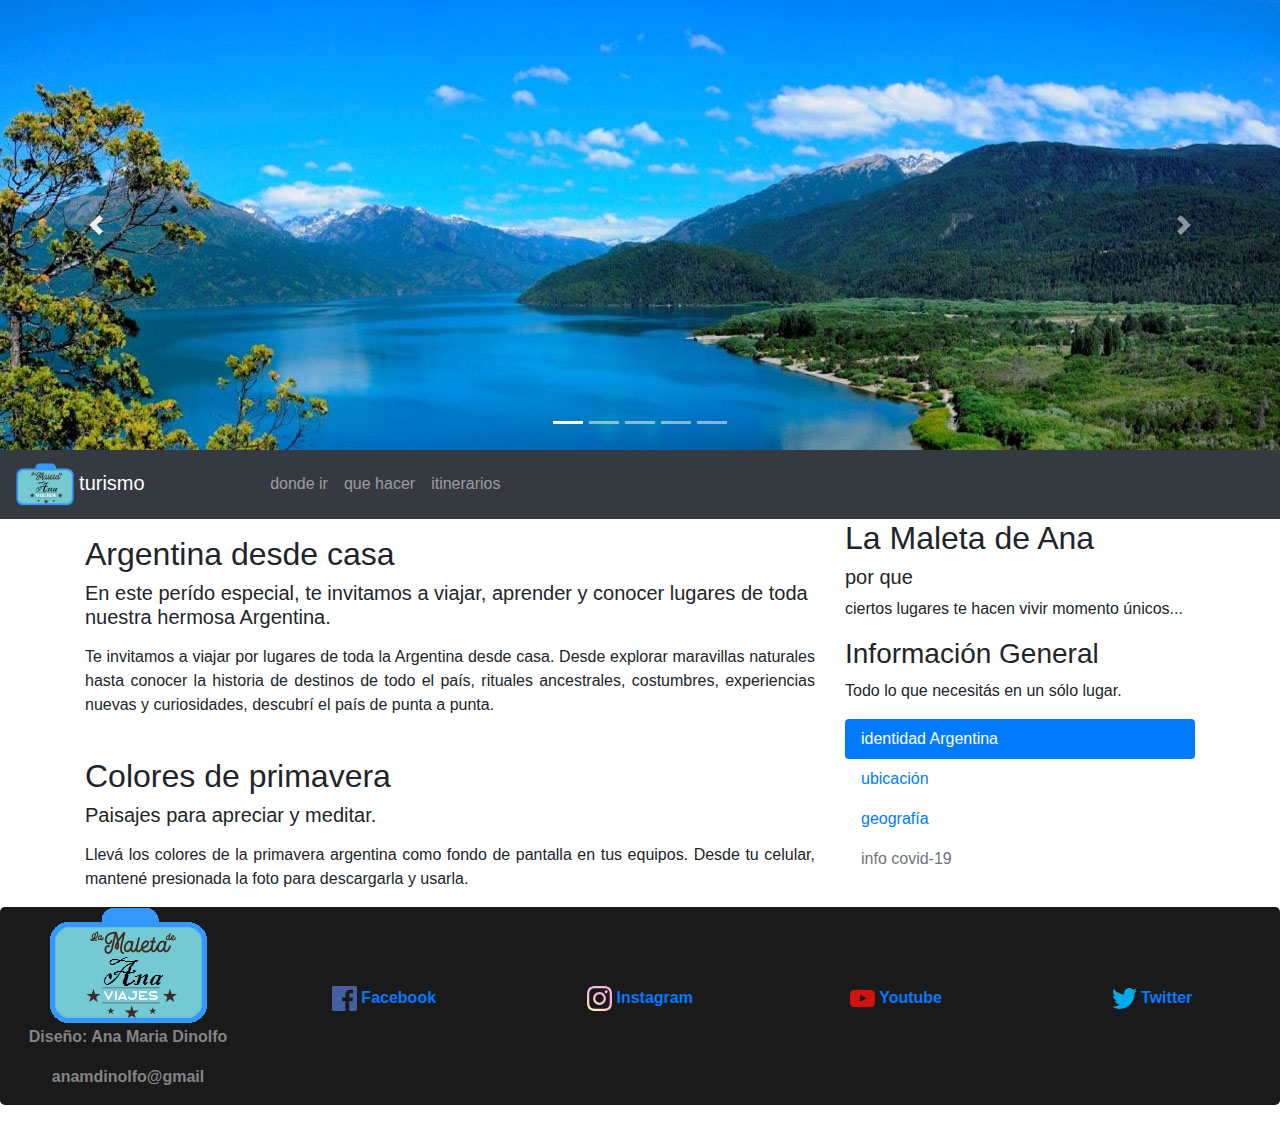
<file: html/index.html>
<!DOCTYPE html>
<html lang="es">
    <head>
        <meta charset="UTF-8">
        <meta name="viewport" content="width=device-width, initial-scale=1.0">
        <!-- desacrgue jquery-3.5.1.slim.min.js como indico Dulce en slack creo.  Luego vinculé los archivos restantes js de boostrap-->
        <script src="../assets/js/jquery-3.5.1.slim.min.js"></script>
        <script src="../assets/js/bootstrap.js"></script>
        <script src="../assets/js/bootstrap.bundle.js"></script>
        <link rel="stylesheet" href="../assets/css/bootstrap.css">
        <link rel="stylesheet" href="../assets/css/style.css">
    
        <title>index</title>
    </head>
<body>

  <div id="carouselExampleIndicators" class="carousel slide" data-ride="carousel">
    <ol class="carousel-indicators">
      <li data-target="#carouselExampleIndicators" data-slide-to="0" class="active"></li>
      <li data-target="#carouselExampleIndicators" data-slide-to="1"></li>
      <li data-target="#carouselExampleIndicators" data-slide-to="2"></li>
      <li data-target="#carouselExampleIndicators" data-slide-to="3"></li>
      <li data-target="#carouselExampleIndicators" data-slide-to="4"></li>
    </ol>
    <div class="carousel-inner" >
      <div class="carousel-item active">
        <img src="../assets/img/Image0.jpg" class="dimension" alt="...">
      </div>
      <div class="carousel-item">
        <img src="../assets/img/Image1.jpeg" class="dimension" alt="...">
      </div>
      <div class="carousel-item">
        <img src="../assets/img/Image2.jpg" class="dimension" alt="...">
      </div>
      <div class="carousel-item">
        <img src="../assets/img/Image3.jpg" class="dimension" alt="...">
      </div>
      <div class="carousel-item">
        <img src="../assets/img/Image4.jpeg" class="dimension" alt="...">
      </div>
    </div>
    <a class="carousel-control-prev" href="#carouselExampleIndicators" role="button" data-slide="prev">
      <span class="carousel-control-prev-icon" aria-hidden="true"></span>
      <span class="sr-only">Previous</span>
    </a>
    <a class="carousel-control-next" href="#carouselExampleIndicators" role="button" data-slide="next">
      <span class="carousel-control-next-icon" aria-hidden="true"></span>
      <span class="sr-only">Next</span>
    </a>
  </div>

  <!--  fin carousel - comienzo navbar -->
    
    <nav class="navbar navbar-expand-sm bg-dark navbar-dark">
      <a class="navbar-brand" href="../html/index.html"><img src="../assets/img/logo.png" class="loguito" alt=""> turismo </a>
      <button class="navbar-toggler" type="button" data-toggle="collapse" data-target="#collapsibleNavbar">
        <span class="navbar-toggler-icon"></span>
      </button>
      <div class="collapse navbar-collapse" id="collapsibleNavbar">
        <ul class="navbar-nav">
          <li class="nav-item">
            <a class="nav-link" href="../html/tur.html">donde ir</a>
          </li>
          <li class="nav-item">
            <a class="nav-link" href="../html/que-hacer.html">que hacer</a>
          </li>
          <li class="nav-item">
            <a class="nav-link" href="../html/en-breve.html">itinerarios</a>
          </li>    
        </ul>
      </div>  
    </nav>
    
    <div class="container" >
      <div class="row">
        <div class="col-sm-8">
          <p></p>
          <h2>Argentina desde casa</h2>
          <h5>En este perído especial, te invitamos a viajar, aprender y conocer lugares de toda nuestra hermosa Argentina.</h5>
          <div class="fakeimg"></div>
          <p></p>
          <p>Te invitamos a viajar por lugares de toda la Argentina desde casa. Desde explorar maravillas naturales hasta conocer la historia de destinos de todo el país, rituales ancestrales, costumbres, experiencias nuevas y curiosidades, descubrí el país de punta a punta. </p>
          <br>
          <h2>Colores de primavera</h2>
          <h5>Paisajes para apreciar y meditar.</h5>
          <div ></div>
          <p></p>
          <p>Llevá los colores de la primavera argentina como fondo de pantalla en tus equipos. Desde tu celular, mantené presionada la foto para descargarla y usarla.</p>
        </div>
        <div class="col-sm-4" class="col-derecha">
          <h2>La Maleta de Ana</h2>
          <h5>por que</h5>
          
          <p>ciertos lugares te hacen vivir momento únicos...</p>
          <h3>Información General</h3>
          <p>Todo lo que necesitás en un sólo lugar.</p>
          <ul class="nav nav-pills flex-column">
            <li class="nav-item">
              <a class="nav-link active" href="../html/en-breve.html">identidad Argentina</a>
            </li>
            <li class="nav-item">
              <a class="nav-link" href="../html/en-breve.html">ubicación</a>
            </li>
            <li class="nav-item">
              <a class="nav-link" href="../html/en-breve.html">geografía</a>
            </li>
            <li class="nav-item">
              <a class="nav-link disabled" href="../html/en-breve.html">info covid-19</a>
            </li>
          </ul>
          <hr class="d-sm-none">
        </div>
        
      </div>
    </div>
  </div>
    <!--       footer e iconos de redes    Intente vincular con los iconos de boostrap o fontawesome pero nome funciono-->
    
    <div class="jumbotron text-center footer " >
      <div class="container-fluid">
        <div class="row  ubica">
         
          <div class="col-sm "><img src="../assets/img/logo.png" alt="">
           <p>Diseño:<strong class="ng-binding "> Ana Maria Dinolfo</strong></p> 
           <p>anamdinolfo@gmail </p>
           </div>
         
          <div class="col-sm"><p><a href="https://www.facebook.com" target="_blank" ><img src="../assets/svg/Facebook-color.svg" class="ico-tam"> Facebook</p></a></div>
          <div class="col-sm "><p><a  href="https://www.instagram.com" target="_blank"><img src="../assets/svg/Instagram-color.svg" class="ico-tam"> Instagram</a></div>
       
           <div class="col-sm "><p><a  href="https://www.youtube.com/" target="_blank"><img src="../assets/svg/Youtube-color.svg" class="ico-tam"> Youtube</a></div>
          <div class="col-sm "><p><a  href="https://twitter.com/" target="_blank"><img src="../assets/svg/Twitter-color.svg" class="ico-tam"> Twitter</a></div>
        </div>
    </div>
    


</body>
</html>
</file>
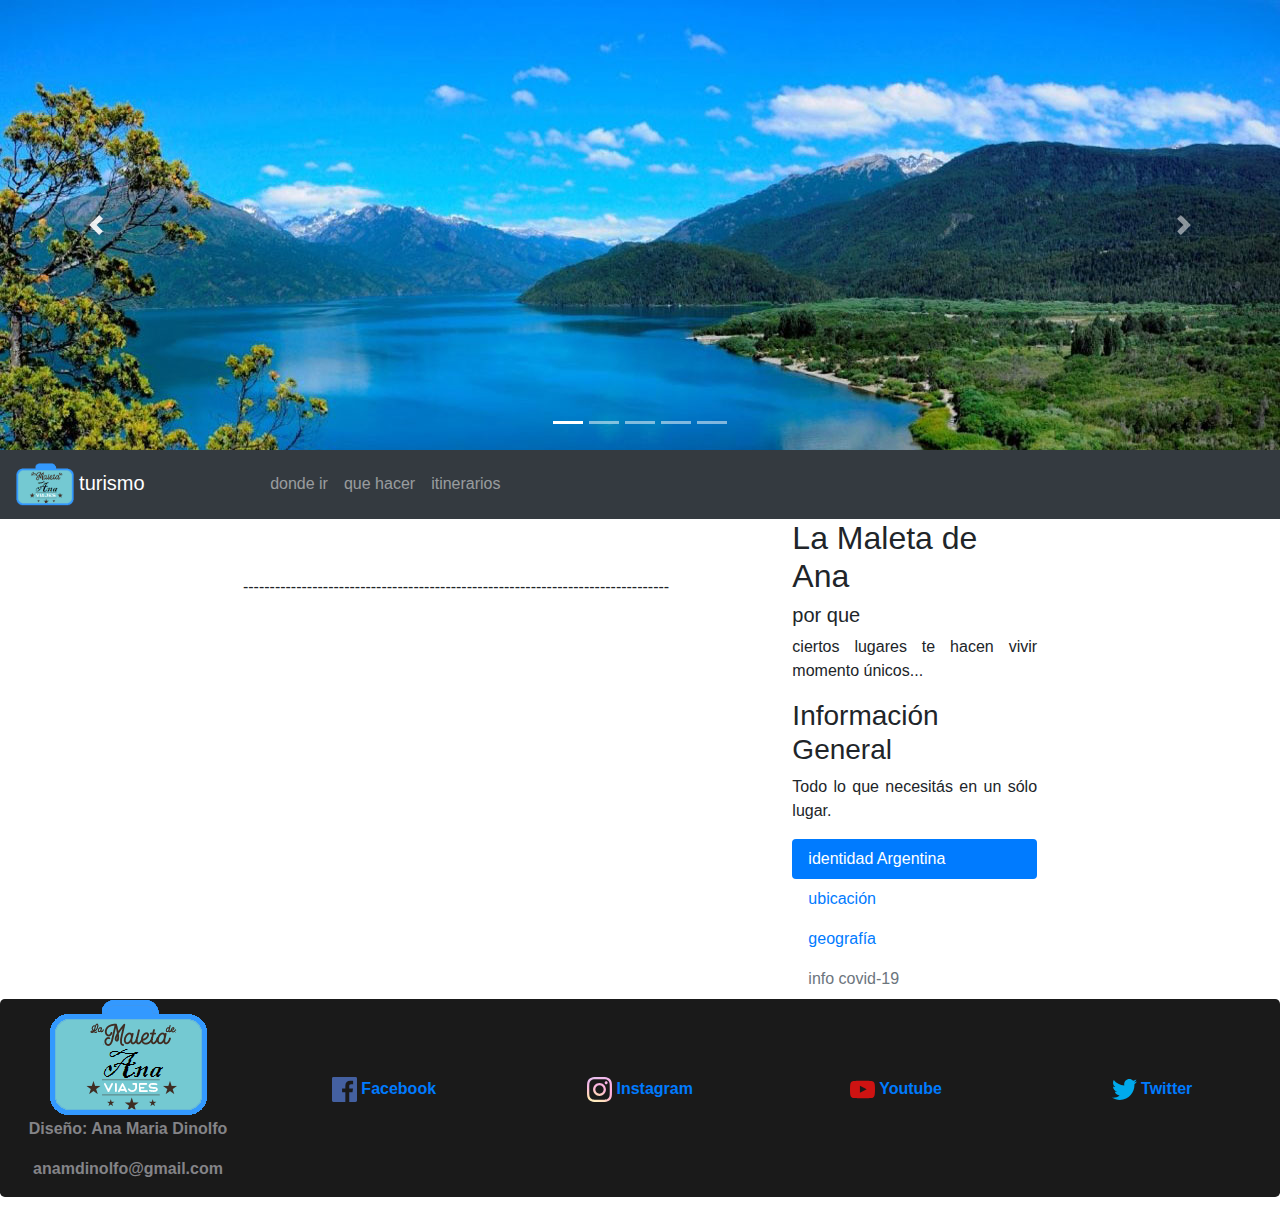
<file: html/en-breve.html>
<!DOCTYPE html>
<html lang="es">
    <head>
        <meta charset="UTF-8">
        <meta name="viewport" content="width=device-width, initial-scale=1.0">
        <!-- desacrgue jquery-3.5.1.slim.min.js como indico Dulce.  Luego vinculé los archivos restantes js de boostrap-->
        <script src="../assets/js/jquery-3.5.1.slim.min.js"></script>
        <script src="../assets/js/bootstrap.js"></script>
        <script src="../assets/js/bootstrap.bundle.js"></script>
        <link rel="stylesheet" href="../assets/css/bootstrap.css">
        <link rel="stylesheet" href="../assets/css/style.css">
    
        <title>index</title>
    </head>
<body>

  <div id="carouselExampleIndicators" class="carousel slide" data-ride="carousel">
    <ol class="carousel-indicators">
      <li data-target="#carouselExampleIndicators" data-slide-to="0" class="active"></li>
      <li data-target="#carouselExampleIndicators" data-slide-to="1"></li>
      <li data-target="#carouselExampleIndicators" data-slide-to="2"></li>
      <li data-target="#carouselExampleIndicators" data-slide-to="3"></li>
      <li data-target="#carouselExampleIndicators" data-slide-to="4"></li>
    </ol>
    <div class="carousel-inner" >
      <div class="carousel-item active">
        <img src="../assets/img/Image0.jpg" class="dimension" alt="...">
      </div>
      <div class="carousel-item">
        <img src="../assets/img/Image1.jpeg" class="dimension" alt="...">
      </div>
      <div class="carousel-item">
        <img src="../assets/img/Image2.jpg" class="dimension" alt="...">
      </div>
      <div class="carousel-item">
        <img src="../assets/img/Image3.jpg" class="dimension" alt="...">
      </div>
      <div class="carousel-item">
        <img src="../assets/img/Image4.jpeg" class="dimension" alt="...">
      </div>
    </div>
    <a class="carousel-control-prev" href="#carouselExampleIndicators" role="button" data-slide="prev">
      <span class="carousel-control-prev-icon" aria-hidden="true"></span>
      <span class="sr-only">Previous</span>
    </a>
    <a class="carousel-control-next" href="#carouselExampleIndicators" role="button" data-slide="next">
      <span class="carousel-control-next-icon" aria-hidden="true"></span>
      <span class="sr-only">Next</span>
    </a>
  </div>

  <!--  fin carousel - comienzo navbar -->
    
    <nav class="navbar navbar-expand-sm bg-dark navbar-dark">
      <a class="navbar-brand" href="../html/index.html"><img src="../assets/img/logo.png" class="loguito" alt=""> turismo </a>
      <button class="navbar-toggler" type="button" data-toggle="collapse" data-target="#collapsibleNavbar">
        <span class="navbar-toggler-icon"></span>
      </button>
      <div class="collapse navbar-collapse" id="collapsibleNavbar">
        <ul class="navbar-nav">
          <li class="nav-item">
            <a class="nav-link" href="../html/en-breve.html">donde ir</a>
          </li>
          <li class="nav-item">
            <a class="nav-link" href="../html/que-hacer.html">que hacer</a>
          </li>
          <li class="nav-item">
            <a class="nav-link" href="../html/en-breve.html">itinerarios</a>
          </li>    
        </ul>
      </div>  
    </nav>
    
     <div class="container" >
      <div class="row">
        <div class="col-sm-8">
          <p></p>
          <h2></h2>
          <h5></h5>
          <div class="fakeimg"></div>
          <p></p>
          <p> </p>
          <br>
          <h2> </h2>
          <h5> </h5>
          <div ></div>
          <p></p>
          <p> --------------------------------------------------------------------------------</p>
        </div>
        <div class="col-sm-4" class="col-derecha">
          <h2>La Maleta de Ana</h2>
          <h5>por que</h5>
          
          <p>ciertos lugares te hacen vivir momento únicos...</p>
          <h3>Información General</h3>
          <p>Todo lo que necesitás en un sólo lugar.</p>
          <ul class="nav nav-pills flex-column">
            <li class="nav-item">
              <a class="nav-link active" href="../html/en-breve.html">identidad Argentina</a>
            </li>
            <li class="nav-item">
              <a class="nav-link" href="../html/en-breve.html">ubicación</a>
            </li>
            <li class="nav-item">
              <a class="nav-link" href="../html/en-breve.html">geografía</a>
            </li>
            <li class="nav-item">
              <a class="nav-link disabled" href="../html/en-breve.html">info covid-19</a>
            </li>
          </ul>
          <hr class="d-sm-none">
        </div>
        
      </div>
    </div>
  </div>
    <!--       footer e iconos de redes   -->
    
    <div class="jumbotron text-center footer " >
      <div class="container-fluid">
        <div class="row  ubica">
         
          <div class="col-sm "><img src="../assets/img/logo.png" alt="">
           <p>Diseño:<strong class="ng-binding "> Ana Maria Dinolfo</strong></p> 
           <p>anamdinolfo@gmail.com </p>
           </div>
         
          <div class="col-sm"><p><a href="https://www.facebook.com" target="_blank" ><img src="../assets/svg/Facebook-color.svg" class="ico-tam"> Facebook</p></a></div>
          <div class="col-sm "><p><a  href="https://www.instagram.com" target="_blank"><img src="../assets/svg/Instagram-color.svg" class="ico-tam"> Instagram</a></div>
       
           <div class="col-sm "><p><a  href="https://www.youtube.com/" target="_blank"><img src="../assets/svg/Youtube-color.svg" class="ico-tam"> Youtube</a></div>
          <div class="col-sm "><p><a  href="https://twitter.com/" target="_blank"><img src="../assets/svg/Twitter-color.svg" class="ico-tam"> Twitter</a></div>
        </div>
    </div>
    


</body>
</html>
</file>
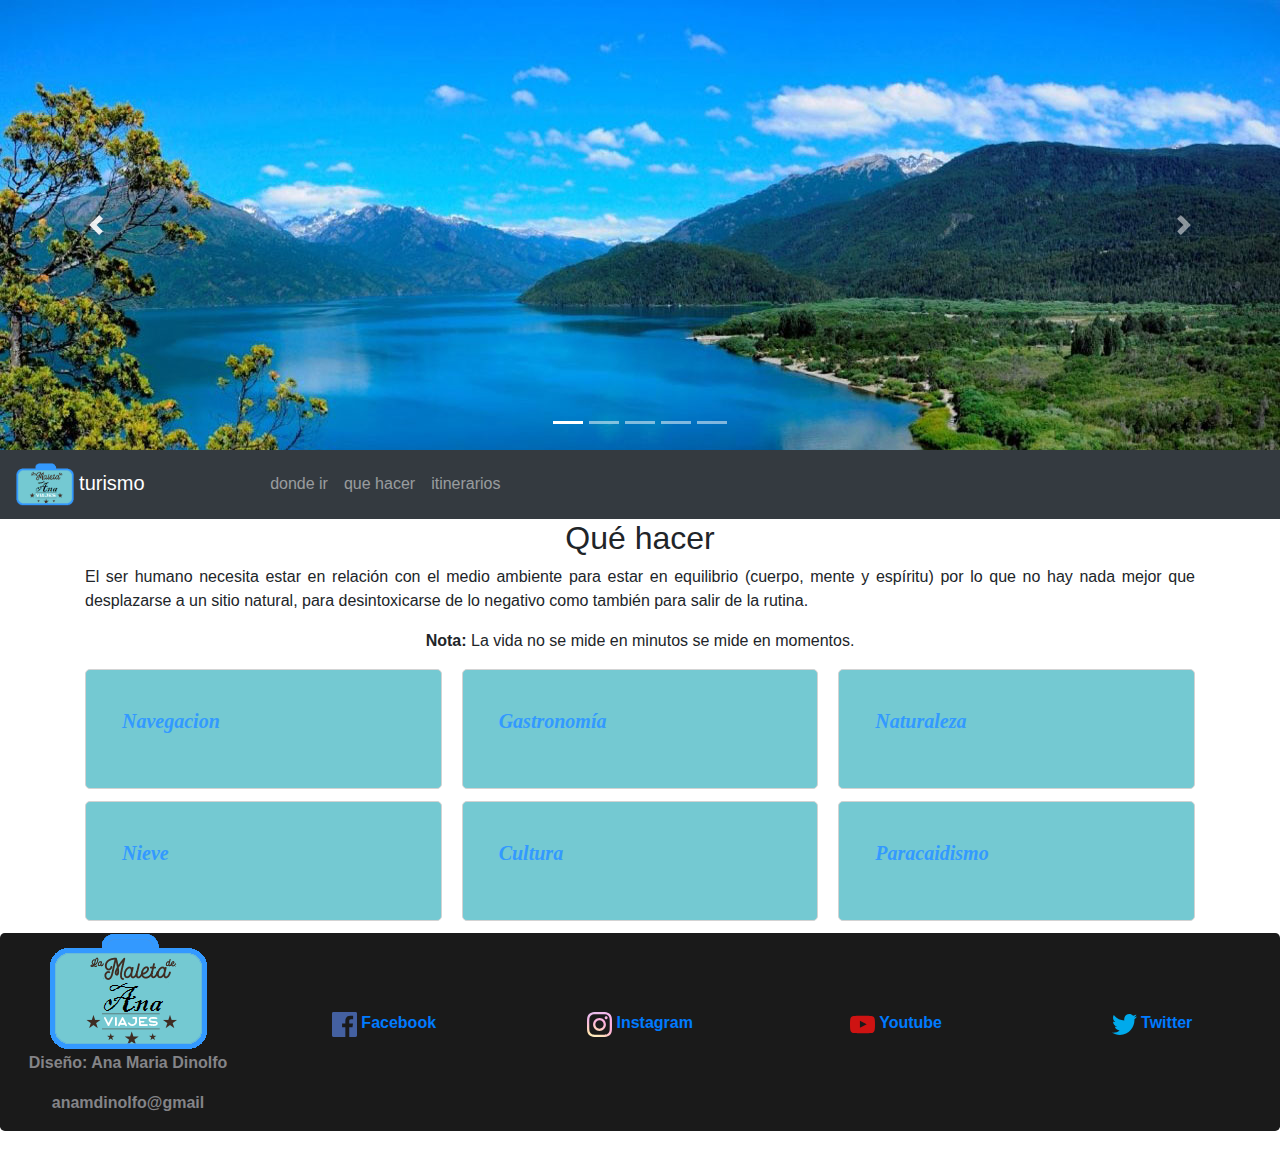
<file: html/que-hacer.html>
<!DOCTYPE html>
<html lang="es">
    <head>
        <meta charset="UTF-8">
        <meta name="viewport" content="width=device-width, initial-scale=1.0">
        <!-- desacrgue jquery-3.5.1.slim.min.js como indico Dulce.  Luego vinculé los archivos restantes js de boostrap-->
        <script src="../assets/js/jquery-3.5.1.slim.min.js"></script>
        <script src="../assets/js/bootstrap.js"></script>
        <script src="../assets/js/bootstrap.bundle.js"></script>
        <link rel="stylesheet" href="../assets/css/bootstrap.css">
        <link rel="stylesheet" href="../assets/css/style.css">
    
        <title>index</title>
    </head>
<body>

  <div id="carouselExampleIndicators" class="carousel slide" data-ride="carousel">
    <ol class="carousel-indicators">
      <li data-target="#carouselExampleIndicators" data-slide-to="0" class="active"></li>
      <li data-target="#carouselExampleIndicators" data-slide-to="1"></li>
      <li data-target="#carouselExampleIndicators" data-slide-to="2"></li>
      <li data-target="#carouselExampleIndicators" data-slide-to="3"></li>
      <li data-target="#carouselExampleIndicators" data-slide-to="4"></li>
    </ol>
    <div class="carousel-inner" >
      <div class="carousel-item active">
        <img src="../assets/img/Image0.jpg" class="dimension" alt="...">
      </div>
      <div class="carousel-item">
        <img src="../assets/img/Image1.jpeg" class="dimension" alt="...">
      </div>
      <div class="carousel-item">
        <img src="../assets/img/Image2.jpg" class="dimension" alt="...">
      </div>
      <div class="carousel-item">
        <img src="../assets/img/Image3.jpg" class="dimension" alt="...">
      </div>
      <div class="carousel-item">
        <img src="../assets/img/Image4.jpeg" class="dimension" alt="...">
      </div>
    </div>
    <a class="carousel-control-prev" href="#carouselExampleIndicators" role="button" data-slide="prev">
      <span class="carousel-control-prev-icon" aria-hidden="true"></span>
      <span class="sr-only">Previous</span>
    </a>
    <a class="carousel-control-next" href="#carouselExampleIndicators" role="button" data-slide="next">
      <span class="carousel-control-next-icon" aria-hidden="true"></span>
      <span class="sr-only">Next</span>
    </a>
  </div>

  <!--  fin carousel - comienzo navbar -->
    
    <nav class="navbar navbar-expand-sm bg-dark navbar-dark">
      <a class="navbar-brand" href="../html/index.html"><img src="../assets/img/logo.png" class="loguito" alt=""> turismo </a>
      <button class="navbar-toggler" type="button" data-toggle="collapse" data-target="#collapsibleNavbar">
        <span class="navbar-toggler-icon"></span>
      </button>
      <div class="collapse navbar-collapse" id="collapsibleNavbar">
        <ul class="navbar-nav">
          <li class="nav-item">
            <a class="nav-link" href="../html/en-breve.html">donde ir</a>
          </li>
          <li class="nav-item">
            <a class="nav-link" href="../html/que-hacer.html">que hacer</a>
          </li>
          <li class="nav-item">
            <a class="nav-link" href="../html/en-breve.html">itinerarios</a>
          </li>    
        </ul>
      </div>  
    </nav>
    
    <!--       cards     -->
    <div class="container" >
      <h2>Qué hacer</h2>
      <p>El ser humano necesita estar en relación con el medio ambiente para estar en equilibrio (cuerpo, mente y espíritu)  por lo que no hay nada mejor que desplazarse a un sitio natural, para desintoxicarse de lo negativo como también para salir de la rutina.</p>
      <p><strong>Nota:</strong> La vida no se mide en minutos se mide en momentos.</p>
      <div class="card-columns">
        <div class="card bg-miestilo">
          <div class="card-body text-center">
            <p class="card-text">
                Navegacion
            </p>
          </div>
        </div>
        <div class="card bg-miestilo">
          <div class="card-body text-center ">
            <p class="card-text">
              
              Nieve</p>
          </div>
        </div>
        <div class="card bg-miestilo">
          <div class="card-body text-center">
            <p class="card-text">
              
          Gastronomía</p>
          </div>
        </div>
        <div class="card bg-miestilo">
          <div class="card-body text-center" >
            <p class="card-text">
              
              Cultura</p>
          </div>
        </div>  
        <div class="card bg-miestilo">
          <div class="card-body text-center">
            <p class="card-text">
              
              Naturaleza</p>
          </div>
        </div>
        <div class="card bg-miestilo">
          <div class="card-body text-center">
            <p class="card-text">
              
              Paracaidismo</p>
          </div>
        </div>
      </div>
      </div>
    </div>
     <!--       footer e iconos de redes   -->
    
     <div class="jumbotron text-center footer " >
      <div class="container-fluid">
        <div class="row  ubica">
         
          <div class="col-sm "><img src="../assets/img/logo.png" alt="">
           <p>Diseño:<strong class="ng-binding "> Ana Maria Dinolfo</strong></p> 
           <p>anamdinolfo@gmail </p>
           </div>
         
          <div class="col-sm"><p><a href="https://www.facebook.com" target="_blank" ><img src="../assets/svg/Facebook-color.svg" class="ico-tam"> Facebook</p></a></div>
          <div class="col-sm "><p><a  href="https://www.instagram.com" target="_blank"><img src="../assets/svg/Instagram-color.svg" class="ico-tam"> Instagram</a></div>
       
           <div class="col-sm "><p><a  href="https://www.youtube.com/" target="_blank"><img src="../assets/svg/Youtube-color.svg" class="ico-tam"> Youtube</a></div>
          <div class="col-sm "><p><a  href="https://twitter.com/" target="_blank"><img src="../assets/svg/Twitter-color.svg" class="ico-tam"> Twitter</a></div>
        </div>
    </div>
    

</body>
    
</html>
</file>
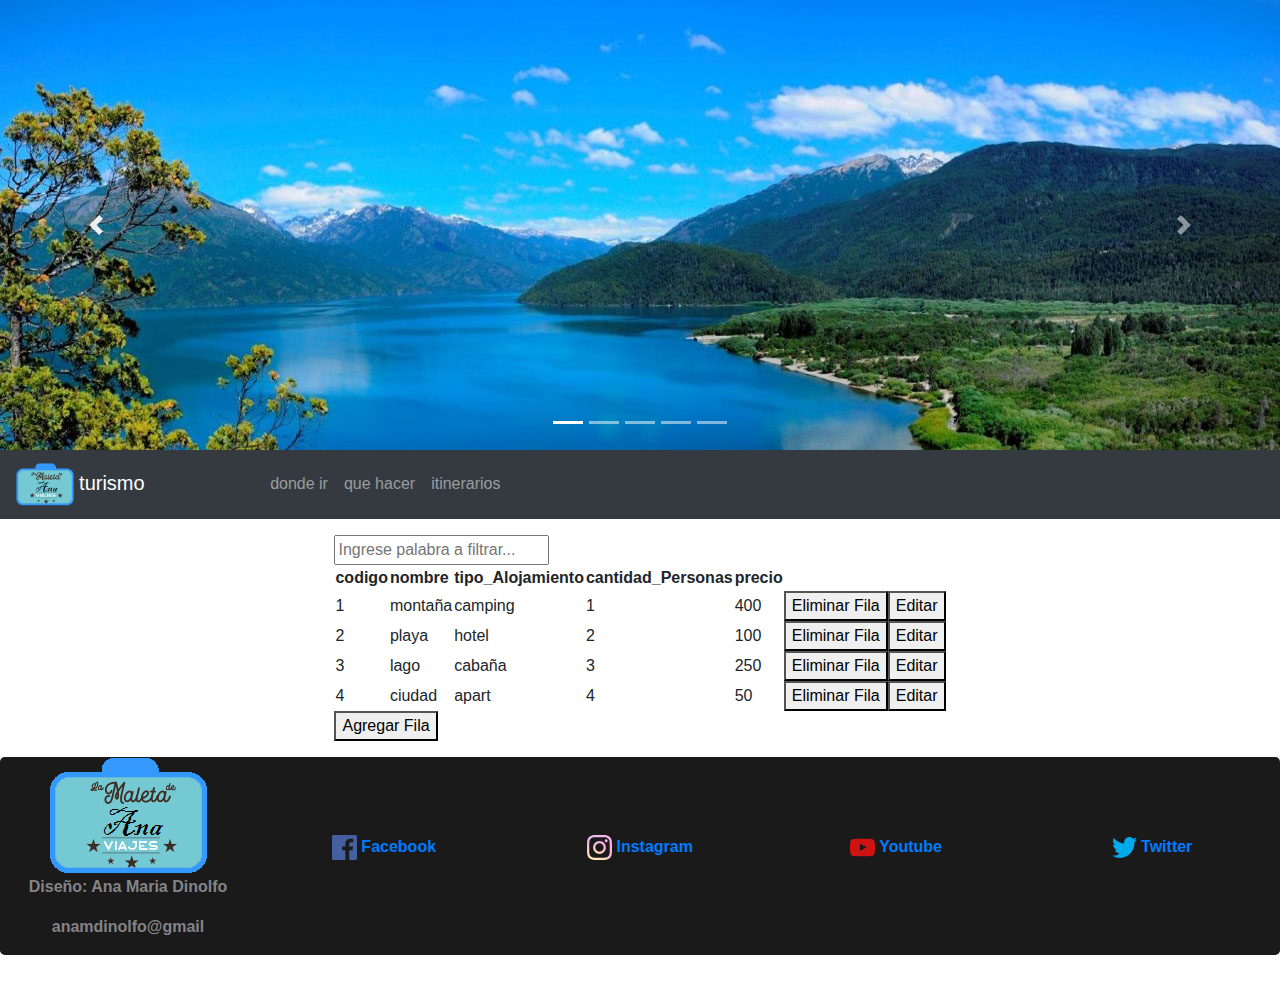
<file: html/tur.html>
<!DOCTYPE html>
<html lang="es">
<head>
    <meta charset="UTF-8">
    <meta name="viewport" content="width=device-width, initial-scale=1.0">
<!-- desacrgue jquery-3.5.1.slim.min.js como indico Dulce en slack creo.  Luego vinculé los archivos restantes js de boostrap-->
<script src="../assets/js/jquery-3.5.1.slim.min.js"></script>
<script src="../assets/js/bootstrap.js"></script>
<script src="../assets/js/bootstrap.bundle.js"></script>
<link rel="stylesheet" href="../assets/css/bootstrap.css">
<link rel="stylesheet" href="../assets/css/style.css">

   
    <title>lugares</title>
   
  
</head>

<body>
    <div id="carouselExampleIndicators" class="carousel slide" data-ride="carousel">
        <ol class="carousel-indicators">
          <li data-target="#carouselExampleIndicators" data-slide-to="0" class="active"></li>
          <li data-target="#carouselExampleIndicators" data-slide-to="1"></li>
          <li data-target="#carouselExampleIndicators" data-slide-to="2"></li>
          <li data-target="#carouselExampleIndicators" data-slide-to="3"></li>
          <li data-target="#carouselExampleIndicators" data-slide-to="4"></li>
        </ol>
        <div class="carousel-inner" >
          <div class="carousel-item active">
            <img src="../assets/img/Image0.jpg" class="dimension" alt="...">
          </div>
          <div class="carousel-item">
            <img src="../assets/img/Image1.jpeg" class="dimension" alt="...">
          </div>
          <div class="carousel-item">
            <img src="../assets/img/Image2.jpg" class="dimension" alt="...">
          </div>
          <div class="carousel-item">
            <img src="../assets/img/Image3.jpg" class="dimension" alt="...">
          </div>
          <div class="carousel-item">
            <img src="../assets/img/Image4.jpeg" class="dimension" alt="...">
          </div>
        </div>
        <a class="carousel-control-prev" href="#carouselExampleIndicators" role="button" data-slide="prev">
          <span class="carousel-control-prev-icon" aria-hidden="true"></span>
          <span class="sr-only">Previous</span>
        </a>
        <a class="carousel-control-next" href="#carouselExampleIndicators" role="button" data-slide="next">
          <span class="carousel-control-next-icon" aria-hidden="true"></span>
          <span class="sr-only">Next</span>
        </a>
      </div>
      <!-- fin carrousel-->

    <nav class="navbar navbar-expand-sm bg-dark navbar-dark">
        <a class="navbar-brand" href="../html/index.html"><img src="../assets/img/logo.png" class="loguito" alt=""> turismo </a>
        <button class="navbar-toggler" type="button" data-toggle="collapse" data-target="#collapsibleNavbar">
          <span class="navbar-toggler-icon"></span>
        </button>
        <div class="collapse navbar-collapse" id="collapsibleNavbar">
          <ul class="navbar-nav">
            <li class="nav-item">
              <a class="nav-link" href="../html/en-breve.html">donde ir</a>
            </li>
            <li class="nav-item">
              <a class="nav-link" href="../html/que-hacer.html">que hacer</a>
            </li>
            <li class="nav-item">
              <a class="nav-link" href="../html/en-breve.html">itinerarios</a>
            </li>    
          </ul>
        </div>  
      </nav>
    <!-- fin navbar-->  
    <p></p>
    <p></p>
<div class="container">
    <div id="midiv">
        <div> <input type="text" id="myInput"  placeholder="Ingrese palabra a filtrar..."></div>
    <table id="tabla">
        
    </table>
</div>
 <!--   modal para eliminar -->
    <div class="overlay display-none">
        <!-- modal -->
        <div class="modalA">
            <!-- card -->
            <div class="card card-total">
                <h2 class="card-title">Acepte si desea eliminar la fila</h2>
                <p  ></p>
            <button id="btnAceptarElim" class="btn">Aceptar</button>
                <button id="btnCancelar" class="btn">Cancelar</button>
            </div>
        </div>
    </div>
<!--   fin modal para eliminar -->
<!--   modal para editar -->
    <div class="overlay display-none">
        <!-- modal -->
        <div class="modalA">
            <!-- card -->
            <div class="card card-total">
                <h2 class="card-title">Editando fila, acepte si desea guardar cambios.</h2>
                <p  ></p>
                
                  <input id="nombre" placeholder="nombre">
                  <input id="tipoAlojamiento" placeholder="tipo">
                  <input id="cantidad" placeholder="Cantidad de Personas">    <!--   placeholder sacar -->
                  <input id="precio" placeholder="precio"> 
                  
                <button id="btnAceptarEditar" class="btn">Aceptar</button>
                <button id="btnCancelarEd" class="btn">Cancelar</button>
            </div>
        </div>
    </div>
<!--   fin modal para editar -->

<!--   modal para agregar -->
<div class="overlay display-none">
    <!-- modal -->
    <div class="modalA">
        <!-- card -->
        <div class="card card-total">
            <h2 class="card-title">Acepte si desa agregar fila.</h2>
            <p  ></p>
            <!-- <div class="progress">
                <div class="progress-bar progress-bar-striped progress-bar-animated" role="progressbar" aria-valuenow="75" aria-valuemin="0" aria-valuemax="100" style="width: 75%"></div>
              </div> -->
              <input id="addNombre" placeholder="nombre">
              <input id="addTipoAlojamiento" placeholder="tipo">
              <input id="addCantidad" placeholder="Cantidad de Personas">    <!--   placeholder sacar -->
              <input id="addPrecio" placeholder="precio"> 
              
            <button id="btnAceptarAdd" class="btn">Aceptar</button>
            <button id="btnCancelarAdd" class="btn">Cancelar</button>
           

        </div>
    </div>
</div>
<!--   fin modal para agregar -->
<!--   progress bar  -->
<div class="overlay display-none">
       <div class="modalA">
        <div id="myProgress">
            <div id="myBar"></div>
        </div>
    </div>
</div>
</div>
<p></p>
<p></p>
<!--   footer   -->
<div class="jumbotron text-center footer " >
    <div class="container-fluid">
      <div class="row  ubica">
       
        <div class="col-sm "><img src="../assets/img/logo.png" alt="">
         <p>Diseño:<strong class="ng-binding "> Ana Maria Dinolfo</strong></p> 
         <p>anamdinolfo@gmail </p>
         </div>
       
        <div class="col-sm"><p><a href="https://www.facebook.com" target="_blank" ><img src="../assets/svg/Facebook-color.svg" class="ico-tam"> Facebook</p></a></div>
        <div class="col-sm "><p><a  href="https://www.instagram.com" target="_blank"><img src="../assets/svg/Instagram-color.svg" class="ico-tam"> Instagram</a></div>
     
         <div class="col-sm "><p><a  href="https://www.youtube.com/" target="_blank"><img src="../assets/svg/Youtube-color.svg" class="ico-tam"> Youtube</a></div>
        <div class="col-sm "><p><a  href="https://twitter.com/" target="_blank"><img src="../assets/svg/Twitter-color.svg" class="ico-tam"> Twitter</a></div>
      </div>
  </div>
    <script type="text/javascript" src="../assets/js/utils.js"></script>
    <script type="text/javascript" src="../assets/js/main.js"></script>
</body>
</html>
</file>
<file: assets/css/style.css>
.carousel-inner img {
   width: 100%;
  
}

.carousel-inner{
height: auto;

}

.container p{
   text-align: justify;
}

.loguito{
   width: 25%;
   height: 25%;
}


.ico-tam{
   width: 25px;
   height: 25px;  }

.container row col h2{
  margin-top: 20px; }
 
  
  
 /* estilo aplicado a card de boostrap en archivo que-hacer.html  */
.bg-miestilo {
   background-color:#74c9d2;
   font-family: cursive;
   font-style: italic;
   font-weight: bolder;
   font-size: 20px;
   color: #3399ff;
   height: 120px;
   border-style: solid;
   border-radius: 20px;
   border-color: rgb(45, 155, 149);
  /* align-content: center;*/

}
/*  footer  */
.ubica{
   align-items: center;
   font-family: sans-serif;
   font-weight: bold;
   
   
}
.footer{

      color: rgb(132, 132, 136);
      background-color: #1A1A1A;
      width: 100%;
      padding: unset;
      cursor: pointer;
      
  }
  h1 {
   text-align: center;
}

.container {
   display: flex;
   flex-direction: column;
   align-items: center;
}

.cards-container {
   display: flex;
   justify-content: space-between;
   width: 70%;
   margin-bottom: 2rem;
}

.card {
   width: 40%;
   border: 1px solid lightgrey;
   padding: 1rem;
   border-radius: 5px;
}

.card-title, .form-group {
   margin: 0px;
   margin-bottom: 1rem;
}

/*  ventanas tipo modal  y progress bar*/
.btn {
   background-color: rgb(212, 209, 209); 
   width: 25%;
   height: 25%;
    color: black; 
   border: 2px solid #2f76fa;
}

.overlay {
   position: absolute;
   top: 0;
   left: 0;
   height: 100%;
   width: 100%;
   display: flex;
   justify-content: center;
   align-items: center;
   background-color: rgba(0,0,0,0.6);
}

.modalA {
   width: 50%;
   height: auto;
}

.card-total {
   margin: auto;
   background-color: white;
   color: black;
   width: 100%;
}

.items {
   overflow-y: auto;
   height: 100px;
   margin-bottom: 1rem;
}

.display-none {
   display: none;
}

.hidden {
   visibility: hidden;
}
#myProgress {
   position: relative;
   width: 100%;
   height: 30px;
   background-color: grey;
}
#myBar {
   margin-top: 50%;
   position:relative;
   width: 1%;
   height: 100%;
   background-color: rgb(24, 140, 248);
}
</file>
